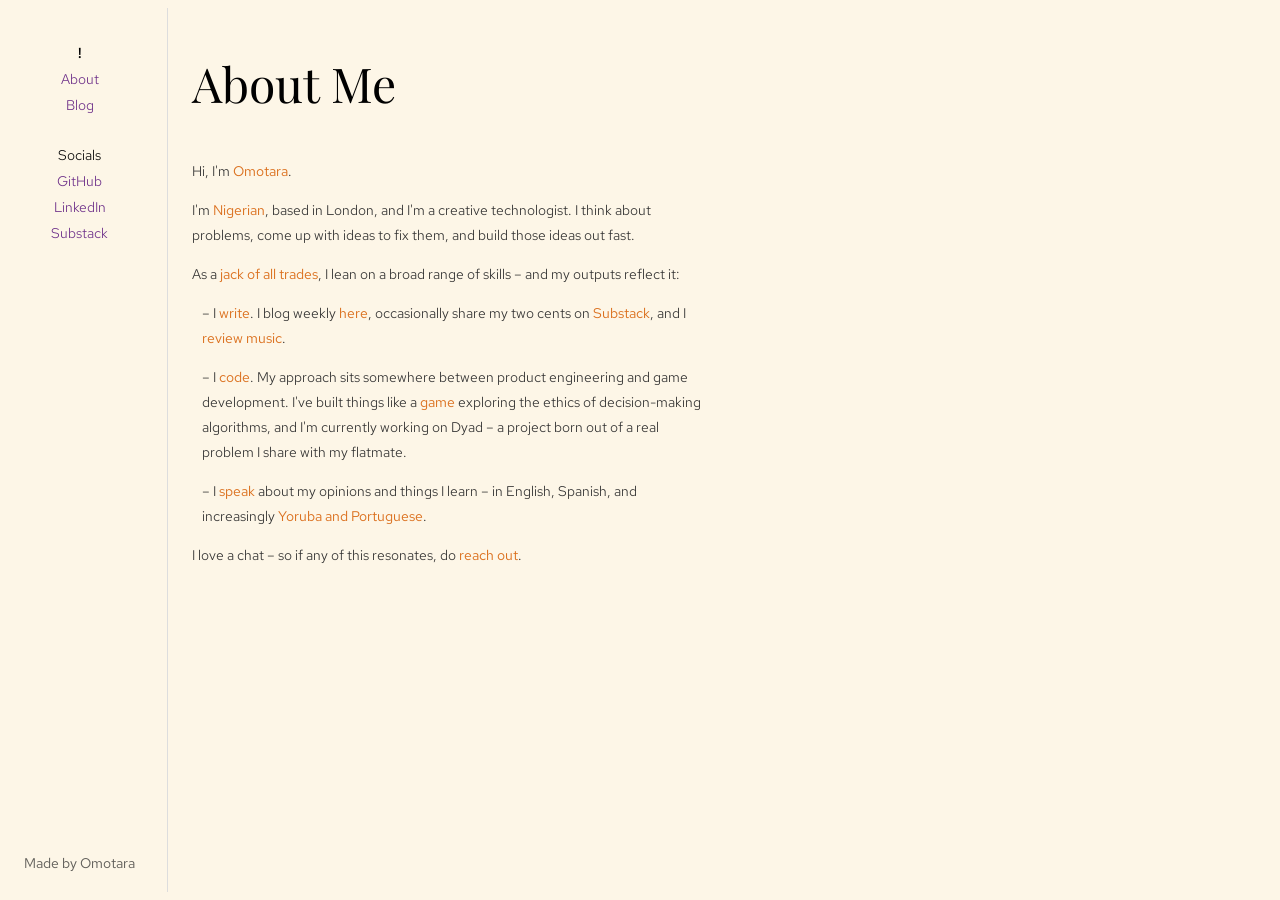
<file: index.html>
<!DOCTYPE html>
<html lang="en">
<head>
    <meta charset="UTF-8">
    <meta name="viewport" content="width=device-width, initial-scale=1.0">
    <link rel="stylesheet" href="/styles.css">
    <link rel="preconnect" href="https://fonts.googleapis.com">
    <link rel="preconnect" href="https://fonts.gstatic.com" crossorigin>
    <link href="https://fonts.googleapis.com/css2?family=Red+Hat+Text:ital,wght@0,300..700;1,300..700&display=swap" rel="stylesheet">
    <link href="https://fonts.googleapis.com/css2?family=Playfair+Display:ital,wght@0,400..900;1,400..900&family=Red+Hat+Text:ital,wght@0,300..700;1,300..700&display=swap" rel="stylesheet">
    <link rel="icon" type="image/png" href="/assets/ita-blog-apple-logo.png">
    <link rel="apple-touch-icon" href="/assets/ita-blog-apple-logo.png">
    <title>Omotara</title>
    <meta name="description" content="Writing on creative technology, design, engineering, the world, and anything else.">
    <meta property="og:image" content="https://omotarita.github.io/assets/ita-blog-share-image.png">
    <meta name="twitter:image" content="https://omotarita.github.io/assets/ita-blog-share-image.png">
    <meta name="author" content="Omotara Edu">
</head>
<body>
    <div class="page-content">
        <div class="sidebar">
            <div class="sidebar-section red-hat-text-normal">
                <span class="sidebar-label bold" style="font-weight: 600;">!</span>
                <a href="/">About</a>
                <a href="/blog">Blog</a>
            </div>
            <div class="sidebar-section red-hat-text-normal">
                <span class="sidebar-label">Socials</span>
                <a href="https://github.com/omotarita">GitHub</a>
                <a href="https://www.linkedin.com/in/omotaraedu">LinkedIn</a>
                <a href="https://2centsonly.substack.com/">Substack</a>
            </div>
            <div class="sidebar-footer">Made by Omotara</div>
        </div>
        <div class="main-content playfair-display-normal">
            <div class="content-left">
                <h1 class="header">About Me</h1>
                <div class="about-section">
                    <p class="about-content">
                        <span class="plain-copy">Hi, I'm </span><button type="button" class="hover-text" data-image="image-1"><span class="button-copy">Omotara</span><img src="/assets/images/omotara-vibrams.jpg" class="inline-icon"></button><span class="plain-copy">.</span>
                    </p>
                    <p class="about-content">
                        <span class="plain-copy">I'm </span><button type="button" class="hover-text" data-image="image-2"><span class="button-copy">Nigerian</span><img src="/assets/images/nigeria-magazine.png" class="inline-icon"></button><span class="plain-copy">, based in London, and I'm a creative technologist. I think about problems, come up with ideas to fix them, and build those ideas out fast.</span>
                    </p>
                    <p class="about-content">
                        <span class="plain-copy">As a </span><button type="button" class="hover-text" data-image="image-4"  data-href="https://medium.com/@omotarita/master-of-none-bachelor-of-all-23345f4c7b0d"><span class="button-copy">jack of all trades</span><img src="/assets/images/degree.jpeg" class="inline-icon"></button><span class="plain-copy">, I lean on a broad range of skills – and my outputs reflect it:</span>
                    </p>
                    <p class="about-content" style="padding: 0 0 0 10px;">
                        <span class="plain-copy">– I </span><button type="button" class="hover-text" data-image="image-5"><span class="button-copy">write</span><img src="/assets/images/write-book.jpeg" class="inline-icon"></button><span class="plain-copy">. I blog weekly </span><button type="button" class="hover-text" data-image="image-6" data-href="/blog"><span class="button-copy">here</span><img src="/assets/images/blog.png" class="inline-icon"></button><span class="plain-copy">, occasionally share my two cents on </span><button type="button" class="hover-text" data-image="image-7" data-href="https://2centsonly.substack.com/"><span class="button-copy">Substack</span><img src="/assets/images/2cents.png" class="inline-icon"></button><span class="plain-copy">, and I </span><button type="button" class="hover-text" data-image="image-8"><span class="button-copy">review music</span><img src="/assets/images/drummr-adedamola.PNG" class="inline-icon"></button><span class="plain-copy">.</span>
                    </p>
                    <p class="about-content" style="padding: 0 0 0 10px;">
                        <span class="plain-copy">– I </span><button type="button" class="hover-text" data-image="image-9" data-href="https://github.com/omotarita"><span class="button-copy">code</span><img src="/assets/images/coding_small.jpeg" class="inline-icon"></button><span class="plain-copy">. My approach sits somewhere between product engineering and game development. I've built things like a </span><button type="button" class="hover-text" data-image="image-12" data-href="https://logically.webflow.io/"><span class="button-copy">game</span><img src="/assets/images/logically-game.png" class="inline-icon"></button><span class="plain-copy"> exploring the ethics of decision-making algorithms, and I'm currently working on Dyad – a project born out of a real problem I share with my flatmate.</span>
                    </p>
                    <p class="about-content" style="padding: 0 0 0 10px;">
                        <span class="plain-copy">– I </span><button type="button" class="hover-text" data-image="image-13"><span class="button-copy">speak</span><img src="/assets/images/speaking_small.jpeg" class="inline-icon"></button><span class="plain-copy"> about my opinions and things I learn – in English, Spanish, and increasingly </span><button type="button" class="hover-text" data-image="image-14"><span class="button-copy">Yoruba and Portuguese</span><img src="/assets/images/italki.png" class="inline-icon"></button><span class="plain-copy">.</span> 
                    </p>
                    <p class="about-content">
                        <span class="plain-copy">I love a chat – so if any of this resonates, do </span><button type="button" class="hover-text" data-image="image-15" data-href="mailto:talk@omotara.me"><span class="button-copy">reach out</span><img src="/assets/images/beep-me.jpg" class="inline-icon"></button><span class="plain-copy">.</span>
                    </p>
                    <br>
                    <!-- <p class="about-content">Enjoy!</p> -->
                </div>
            </div>
            <div class="content-right">
                <img src="/assets/images/omotara-vibrams.jpg" alt="" class="secret-image" id="image-1" style="top: 60px; left: 185px; height: 289.559px;">
                <img src="/assets/images/nigeria-magazine.png" alt="" class="secret-image" id="image-2" style="top: 94px; left: -36px; height: 289.559px;">
                <img src="/assets/images/degree.jpeg" alt="" class="secret-image" id="image-4" style="top: 84px; left: -32px; height: 289.559px;">
                <img src="/assets/images/write-book.jpeg" alt="" class="secret-image" id="image-5" style="top: 322px; left: 43px; height: 289.559px;">
                <img src="/assets/images/blog.png" alt="" class="secret-image" id="image-6" style="top: 513px; left: -1px; height: 400.559px;">
                <img src="/assets/images/2cents.png" alt="" class="secret-image" id="image-7" style="top: 128px; left: 71px; height: 289.559px;">
                <img src="/assets/images/drummr-adedamola.PNG" alt="" class="secret-image" id="image-8" style="top: 437px; left: 46px; height: 400.559px;">
                <img src="/assets/images/coding_small.jpeg" alt="" class="secret-image" id="image-9" style="top: 222px; left: 47px; height: 289.559px;">
                <img src="/assets/images/logically-game.png" alt="" class="secret-image" id="image-12" style="top: 401px; left: 54px; height: 289.559px;">
                <img src="/assets/images/speaking_small.jpeg" alt="" class="secret-image" id="image-13" style="top: 333px; left: -3px; height: 340.559px;">
                <img src="/assets/images/italki.png" alt="" class="secret-image" id="image-14" style="top: 401px; left: 54px; height: 289.559px;">
                <img src="/assets/images/beep-me.jpg" alt="" class="secret-image" id="image-15" style="top: 128px; left: 71px; height: 289.559px;">
            </div>
            
        </div>
    </div>
    <script src="hoverEffect.js"></script>
</body>
</html>
</file>
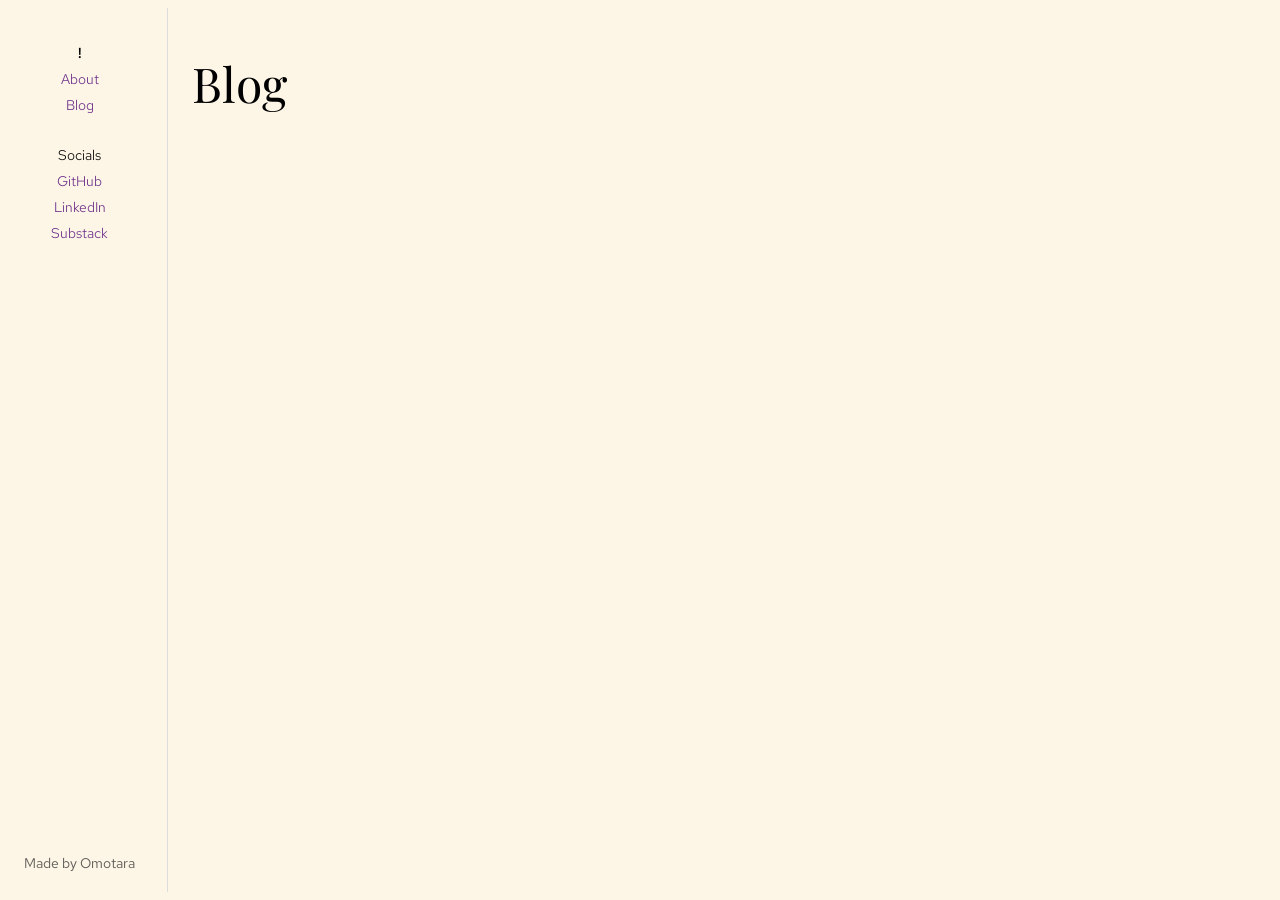
<file: blog/index.html>
<!DOCTYPE html>
<html lang="en">
<head>
    <meta charset="UTF-8">
    <meta name="viewport" content="width=device-width, initial-scale=1.0">
    <!-- <meta name="google-site-verification" content="Fy0saNP-TK6OKskj19EL-K9AimL2r8h8fKiyewKTJjw" /> -->
    <link rel="stylesheet" href="/styles.css">
    <link rel="preconnect" href="https://fonts.googleapis.com">
    <link rel="preconnect" href="https://fonts.gstatic.com" crossorigin>
    <link href="https://fonts.googleapis.com/css2?family=Red+Hat+Text:ital,wght@0,300..700;1,300..700&display=swap" rel="stylesheet">
    <link href="https://fonts.googleapis.com/css2?family=Playfair+Display:ital,wght@0,400..900;1,400..900&family=Red+Hat+Text:ital,wght@0,300..700;1,300..700&display=swap" rel="stylesheet">
    <link rel="icon" type="image/png" href="/assets/ita-blog-apple-logo.png">
    <link rel="apple-touch-icon" href="/assets/ita-blog-apple-logo.png">
    <title>Omotara's Blog</title>
    <meta name="robots" content="index, follow">
    <meta name="google-site-verification" content="Fy0saNP-TK6OKskj19EL-K9AimL2r8h8fKiyewKTJjw" />
    <meta name="description" content="Writing on creative technology, design, engineering, the world, and anything else.">
    <meta property="og:image" content="https://omotarita.github.io/assets/ita-blog-share-image.png">
    <meta name="twitter:image" content="https://omotarita.github.io/assets/ita-blog-share-image.png">
    <meta name="author" content="Omotara Edu">
</head>
<body>
    <div class="page-content">
        <div class="sidebar">
            <div class="sidebar-section red-hat-text-normal">
                <span class="sidebar-label bold" style="font-weight: 600;">!</span>
                <a href="/">About</a>
                <a href="/blog">Blog</a>
            </div>
            <div class="sidebar-section red-hat-text-normal">
                <span class="sidebar-label">Socials</span>
                <a href="https://github.com/omotarita">GitHub</a>
                <a href="https://www.linkedin.com/in/omotaraedu">LinkedIn</a>
                <a href="https://2centsonly.substack.com/">Substack</a>
            </div>
            <div class="sidebar-footer">Made by Omotara</div>
        </div>
        <div class="main-content playfair-display-normal blog">
            <h1 class="header">Blog</h1>
            <div class="blog-posts">
        
            </div>
        </div>
    </div>
    <script src="/app.js"></script>
</body>
</html>
</file>
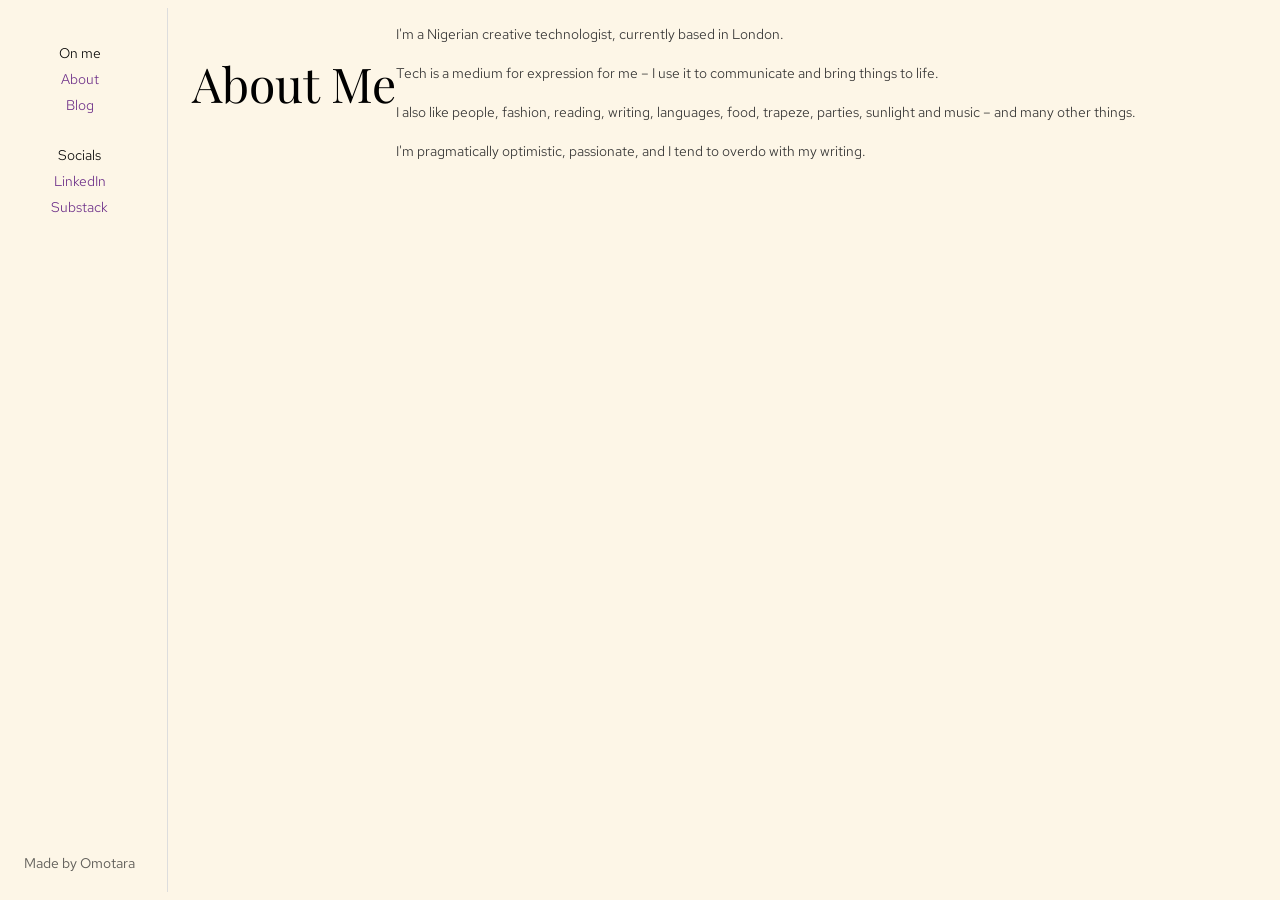
<file: about.html>
<!DOCTYPE html>
<html lang="en">
<head>
    <meta charset="UTF-8">
    <meta name="viewport" content="width=device-width, initial-scale=1.0">
    <link rel="stylesheet" href="styles.css">
    <link rel="preconnect" href="https://fonts.googleapis.com">
    <link rel="preconnect" href="https://fonts.gstatic.com" crossorigin>
    <link href="https://fonts.googleapis.com/css2?family=Red+Hat+Text:ital,wght@0,300..700;1,300..700&display=swap" rel="stylesheet">
    <link href="https://fonts.googleapis.com/css2?family=Playfair+Display:ital,wght@0,400..900;1,400..900&family=Red+Hat+Text:ital,wght@0,300..700;1,300..700&display=swap" rel="stylesheet">
    <link rel="icon" type="image/png" href="assets/ita-blog-logo.png">
    <link rel="apple-touch-icon" href="assets/ita-blog-apple-logo.png">
    <title>About | Omotara's Blog</title>
    <meta name="description" content="Writing on creative technology, design, engineering, the world, and anything else.">
    <meta property="og:image" content="https://omotarita.github.io/assets/ita-blog-share-image.png">
    <meta name="twitter:image" content="https://omotarita.github.io/assets/ita-blog-share-image.png">
    <meta name="author" content="Omotara Edu">
</head>
<body>
    <div class="page-content">
        <div class="sidebar">
            <div class="sidebar-section red-hat-text-normal">
                <span class="sidebar-label">On me</span>
                <a href="about.html">About</a>
                <a href="/">Blog</a>
            </div>
            <div class="sidebar-section red-hat-text-normal">
                <span class="sidebar-label">Socials</span>
                <a href="https://www.linkedin.com/in/omotaraedu">LinkedIn</a>
                <a href="https://2centsonly.substack.com/">Substack</a>
            </div>
            <div class="sidebar-footer">Made by Omotara</div>
        </div>
        <div class="main-content playfair-display-normal">
            <h1 class="header">About Me</h1>
            <div class="about-section">
                <p class="about-content">I'm a Nigerian creative technologist, currently based in London.</p>
                <p class="about-content">Tech is a medium for expression for me – I use it to communicate and bring things to life.</p>
                <p class="about-content">I also like people, fashion, reading, writing, languages, food, trapeze, parties, sunlight and music – and many other things.</p>
                <p class="about-content">I'm pragmatically optimistic, passionate, and I tend to overdo with my writing.</p>
                <br>
                <!-- <p class="about-content">Enjoy!</p> -->
            </div>
        </div>
    </div>
    <!-- <script src="app.js"></script> -->
</body>
</html>
</file>
<file: styles.css>
/* <weight>: Use a value from 300 to 700 */
/* <uniquifier>: Use a unique and descriptive class name */

.playfair-display-normal {
  font-family: "Playfair Display", serif;
  font-optical-sizing: auto;
  font-weight: 400;
  font-style: normal;
}

.red-hat-text-normal {
  font-family: "Red Hat Text", sans-serif;
  font-optical-sizing: auto;
  font-weight: 350;
  font-style: normal;
}

.red-hat-text-bold {
  font-family: "Red Hat Text", sans-serif;
  font-optical-sizing: auto;
  font-weight: 700;
  font-style: normal;
}

/* .invisible {
  display: none;
} */

/* .visible {
  display: block;
} */

h1 {
  font-size: 3rem;
  font-family: "Playfair Display", serif;
  font-optical-sizing: auto;
  font-weight: 400;
  font-style: normal;
}

h3 {
  font-size: 1.05rem;
}

/* body {
  font-size: 0.87rem;
  font-family: "Red Hat Text", sans-serif;
  background-color: rgb(238, 238, 238);
  color: #2c2c2c;
} */

body {
  font-size: 0.87rem;
  font-family: "Red Hat Text", sans-serif;
  background-color: rgb(253 246 231);
  /* background-color: rgb(238, 238, 238); */
  color: #000000;
  line-height: 1.8;
}

strong {
  font-weight: 580;
}

a,
u {
  text-decoration: none;
  color: rgb(106, 43, 135);
}

figure {
  margin: 0;
}

.copy {
}
/* 
button {
  color: rgb(219, 112, 30);
} */

.hover-text {
  color: rgb(219, 112, 30);
  border: none;
  background: none;
  font-size: 0.87rem;
  font-family: "Red Hat Text", sans-serif;
  padding: 0;
}

.hover-text:hover {
  color: rgb(213, 106, 24);
}

.secret-image {
  display: none;
  position: absolute;
}

.about-section.faded .plain-copy {
  opacity: 0.05;
  transition: opacity 0.2s;
}

.about-section.faded .hover-text {
  opacity: 0.05;
  transition: opacity 0.2s;
}

.about-section.faded .hover-text.hovered {
  opacity: 1;
  transform: scale(1.05);
  transform-origin: left center;
  transition:
    font-size 0.2s,
    opacity 0.2s;
}

.hover-text[data-href] {
  cursor: pointer;
}

.hover-text:not([data-href]) {
  cursor: default;
}

.inline-icon {
  display: none;
}

.image-overlay {
  position: fixed;
  top: 0;
  left: 0;
  width: 100vw;
  height: 100vh;
  background: rgba(0, 0, 0, 0.85);
  display: flex;
  align-items: center;
  justify-content: center;
  z-index: 1000;
}

.image-overlay img {
  max-width: 90vw;
  max-height: 85vh;
  object-fit: contain;
}

.overlay-close {
  position: absolute;
  top: 16px;
  right: 16px;
  background: none;
  border: none;
  color: white;
  font-size: 1.5rem;
  cursor: pointer;
  padding: 8px;
}

.sidebar {
  display: flex;
  padding: 2rem 2rem 1rem 1rem;
  flex-shrink: 0;
  border-right: 1px solid #ddd;
  position: sticky;
  top: 0;
  align-self: flex-start;
  height: fit-content;
  min-height: calc(100vh - 4rem);
  flex-direction: column;
  /* max-width: 3.1rem; */
}

.sidebar-section {
  align-items: center;
  font-size: 0.9rem;
  margin-bottom: 1.5rem;
  display: flex;
  flex-direction: column;
}

.sidebar-section a {
  display: block;
}

.sidebar-footer {
  margin-top: auto;
  color: rgb(96, 94, 89);
}

.about-content {
  font-size: 0.87rem;
  font-weight: 350;
  font-family: "Red Hat Text", sans-serif;
  /* background-color: rgb(238, 238, 238); */
  color: #2c2c2c;
}

/* .sidebar-label {
  font-weight: 700;
  margin-bottom: 0.3rem;
} */

.page-content {
  display: flex;
  /* gap: 3em; */
  flex-direction: row;
}

@media (min-width: 960px) {
  .content-left {
    width: 50%;
    padding: 0 10px 0 0;
  }

  .content-right {
    width: 50%;
    position: relative;
    overflow: hidden;
    padding: 0 0 0 10px;
  }
}

@media (min-width: 520px) and (max-width: 960px) {
  .page-content {
    display: flex;
    /* gap: 3em; */
    flex-direction: column;
  }
  .sidebar {
    display: flex;
    gap: 3em;
    flex-direction: row;
    border-bottom: 1px solid #ddd;
    position: static;
    min-width: 100%;
    min-height: 0;
    border-right: none;
    justify-content: center;
    box-sizing: border-box;
    padding: 0.5rem 1rem 0.75rem 1rem;
  }
  .sidebar-section {
    align-items: center;
    font-size: 0.9rem;
    margin-bottom: 0;
    display: flex;
    flex-direction: row;
    gap: 10px;
  }
  .sidebar-footer {
    display: none;
  }
  .content-left {
    width: 85%;
    padding: 0 10px 0 0;
  }
  .content-right {
    width: 0%;
    display: none;
  }

  .inline-icon {
    display: inline-block;
    width: 24px;
    height: 24px;
    object-fit: cover;
    border-radius: 3px;
    vertical-align: middle;
    margin-left: 4px;
  }
}

@media (max-width: 520px) {
  .page-content {
    display: flex;
    /* gap: 3em; */
    flex-direction: column;
  }
  .sidebar {
    display: flex;
    gap: 3em;
    flex-direction: row;
    border-bottom: 1px solid #ddd;
    position: static;
    min-width: 100%;
    min-height: 0;
    border-right: none;
    justify-content: center;
    box-sizing: border-box;
    padding: 0.5rem 1rem 0.75rem 1rem;
  }
  .sidebar-section {
    align-items: center;
    font-size: 3.2vw;
    margin-bottom: 0;
    display: flex;
    flex-direction: row;
    gap: 10px;
  }
  .sidebar-footer {
    display: none;
  }
  .content-left {
    width: 85%;
    padding: 0 10px 0 0;
  }
  .content-right {
    width: 0%;
    display: none;
  }

  .inline-icon {
    display: inline-block;
    width: 24px;
    height: 24px;
    object-fit: cover;
    border-radius: 3px;
    vertical-align: middle;
    margin-left: 4px;
  }
}

.main-content {
  padding: 0 1.5rem;
  display: flex;
  flex-direction: row;
}

.main-content.blog {
  padding: 0 1.5rem;
  display: block;
  /* flex-direction: column; */
}

.header {
  /* padding: 2rem 0; */
}

.blog-posts {
  max-width: 720px;
  margin: 0 auto;
}

.post-title {
  cursor: pointer;
  color: #5d5d5d;
}

.post-title.active {
  color: #252525;
  font-weight: 800;
}

.post-date {
  font-family: "Red Hat Text", sans-serif;
  margin-left: 0.5rem;
  color: rgba(96, 94, 89, 0.369);
  font-size: 0.87rem;
  font-weight: 400;
}

.post-content {
  font-size: 0.87rem;
  font-weight: 350;
  font-family: "Red Hat Text", sans-serif;
  display: none;
}

.post-content.visible {
  display: block;
}

.post-content img {
  width: 70vw;
  max-width: 450px;
  height: auto;
}

.copy-link {
  cursor: pointer;
  font-size: 0.8rem;
}
</file>
